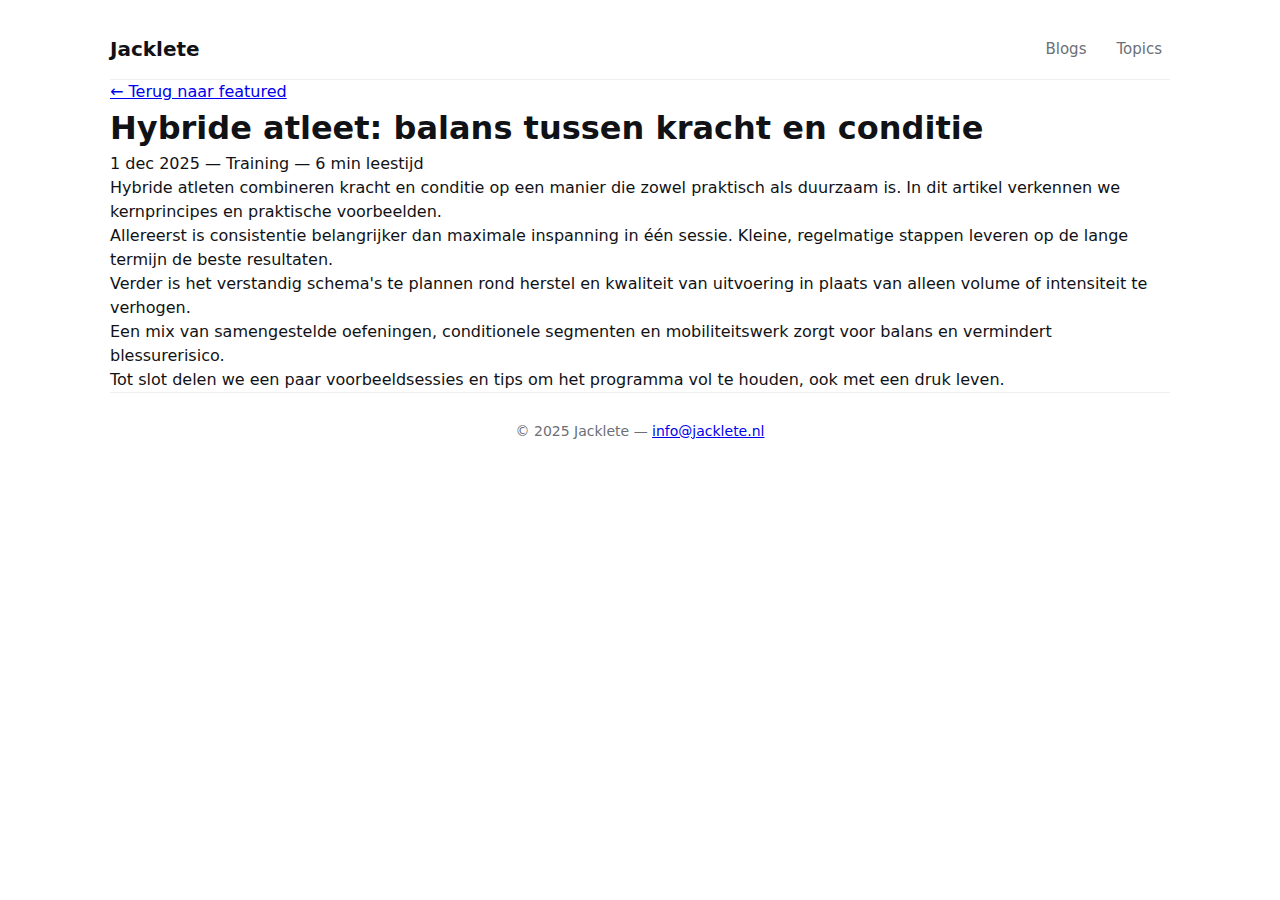
<file: posts/post-1.html>
<!DOCTYPE html>
<html lang="nl">
<head>
  <meta charset="utf-8" />
  <meta name="viewport" content="width=device-width,initial-scale=1" />
  <title>Hybride atleet — Jacklete</title>
  <link rel="stylesheet" href="../style.css" />
  <meta name="description" content="Hybride atleet - Jacklete" />
</head>
<body>
  <div class="container">
    <header class="site-header" role="banner">
      <div class="header-inner">
        <div class="logo">
          <a href="/" class="logo-link">Jacklete</a>
        </div>
        <nav class="main-nav" role="navigation" aria-label="Hoofdmenu">
          <a href="../index.html#featured" class="nav-link">Blogs</a>
          <a href="../index.html#topics" class="nav-link">Topics</a>
        </nav>
      </div>
    </header>

    <main class="post" role="main">
      <p><a href="../index.html#featured">← Terug naar featured</a></p>
      <h1>Hybride atleet: balans tussen kracht en conditie</h1>
      <p class="post-meta">1 dec 2025 — Training — 6 min leestijd</p>

      <p>Hybride atleten combineren kracht en conditie op een manier die zowel praktisch als duurzaam is. In dit artikel verkennen we kernprincipes en praktische voorbeelden.</p>
      <p>Allereerst is consistentie belangrijker dan maximale inspanning in één sessie. Kleine, regelmatige stappen leveren op de lange termijn de beste resultaten.</p>
      <p>Verder is het verstandig schema's te plannen rond herstel en kwaliteit van uitvoering in plaats van alleen volume of intensiteit te verhogen.</p>
      <p>Een mix van samengestelde oefeningen, conditionele segmenten en mobiliteitswerk zorgt voor balans en vermindert blessurerisico.</p>
      <p>Tot slot delen we een paar voorbeeldsessies en tips om het programma vol te houden, ook met een druk leven.</p>
    </main>

    <footer class="site-footer" role="contentinfo">
      <p>© <span id="year">2025</span> Jacklete — <a href="mailto:info@jacklete.nl">info@jacklete.nl</a></p>
    </footer>
  </div>

  <script src="../script.js"></script>
</body>
</html>
</file>
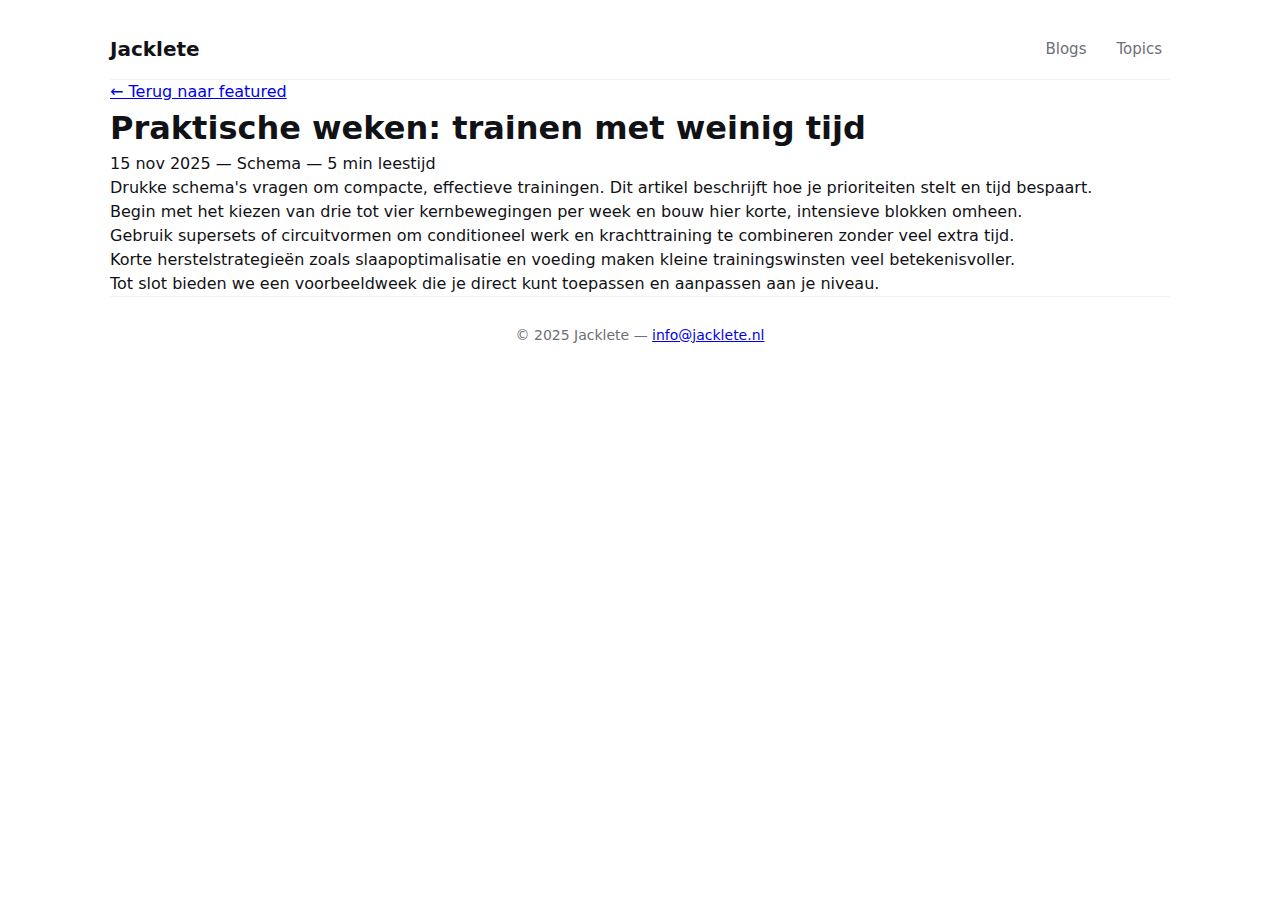
<file: posts/post-2.html>
<!DOCTYPE html>
<html lang="nl">
<head>
  <meta charset="utf-8" />
  <meta name="viewport" content="width=device-width,initial-scale=1" />
  <title>Praktische weken — Jacklete</title>
  <link rel="stylesheet" href="../style.css" />
  <meta name="description" content="Praktische weken - Jacklete" />
</head>
<body>
  <div class="container">
    <header class="site-header" role="banner">
      <div class="header-inner">
        <div class="logo">
          <a href="/" class="logo-link">Jacklete</a>
        </div>
        <nav class="main-nav" role="navigation" aria-label="Hoofdmenu">
          <a href="../index.html#featured" class="nav-link">Blogs</a>
          <a href="../index.html#topics" class="nav-link">Topics</a>
        </nav>
      </div>
    </header>

    <main class="post" role="main">
      <p><a href="../index.html#featured">← Terug naar featured</a></p>
      <h1>Praktische weken: trainen met weinig tijd</h1>
      <p class="post-meta">15 nov 2025 — Schema — 5 min leestijd</p>

      <p>Drukke schema's vragen om compacte, effectieve trainingen. Dit artikel beschrijft hoe je prioriteiten stelt en tijd bespaart.</p>
      <p>Begin met het kiezen van drie tot vier kernbewegingen per week en bouw hier korte, intensieve blokken omheen.</p>
      <p>Gebruik supersets of circuitvormen om conditioneel werk en krachttraining te combineren zonder veel extra tijd.</p>
      <p>Korte herstelstrategieën zoals slaapoptimalisatie en voeding maken kleine trainingswinsten veel betekenisvoller.</p>
      <p>Tot slot bieden we een voorbeeldweek die je direct kunt toepassen en aanpassen aan je niveau.</p>
    </main>

    <footer class="site-footer" role="contentinfo">
      <p>© <span id="year">2025</span> Jacklete — <a href="mailto:info@jacklete.nl">info@jacklete.nl</a></p>
    </footer>
  </div>

  <script src="../script.js"></script>
</body>
</html>
</file>
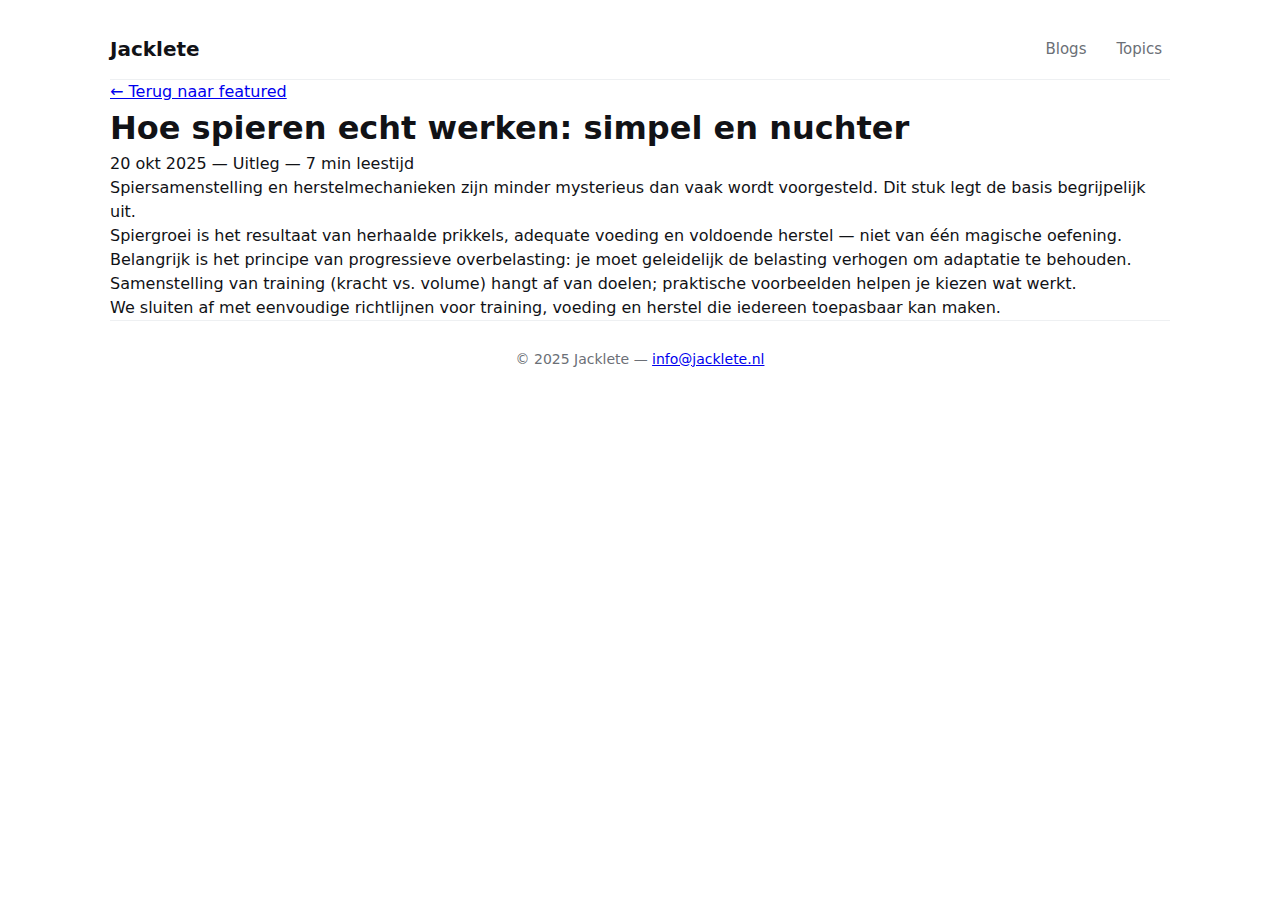
<file: posts/post-3.html>
<!DOCTYPE html>
<html lang="nl">
<head>
  <meta charset="utf-8" />
  <meta name="viewport" content="width=device-width,initial-scale=1" />
  <title>Hoe spieren echt werken — Jacklete</title>
  <link rel="stylesheet" href="../style.css" />
  <meta name="description" content="Hoe spieren werken - Jacklete" />
</head>
<body>
  <div class="container">
    <header class="site-header" role="banner">
      <div class="header-inner">
        <div class="logo">
          <a href="/" class="logo-link">Jacklete</a>
        </div>
        <nav class="main-nav" role="navigation" aria-label="Hoofdmenu">
          <a href="../index.html#featured" class="nav-link">Blogs</a>
          <a href="../index.html#topics" class="nav-link">Topics</a>
        </nav>
      </div>
    </header>

    <main class="post" role="main">
      <p><a href="../index.html#featured">← Terug naar featured</a></p>
      <h1>Hoe spieren echt werken: simpel en nuchter</h1>
      <p class="post-meta">20 okt 2025 — Uitleg — 7 min leestijd</p>

      <p>Spiersamenstelling en herstelmechanieken zijn minder mysterieus dan vaak wordt voorgesteld. Dit stuk legt de basis begrijpelijk uit.</p>
      <p>Spiergroei is het resultaat van herhaalde prikkels, adequate voeding en voldoende herstel — niet van één magische oefening.</p>
      <p>Belangrijk is het principe van progressieve overbelasting: je moet geleidelijk de belasting verhogen om adaptatie te behouden.</p>
      <p>Samenstelling van training (kracht vs. volume) hangt af van doelen; praktische voorbeelden helpen je kiezen wat werkt.</p>
      <p>We sluiten af met eenvoudige richtlijnen voor training, voeding en herstel die iedereen toepasbaar kan maken.</p>
    </main>

    <footer class="site-footer" role="contentinfo">
      <p>© <span id="year">2025</span> Jacklete — <a href="mailto:info@jacklete.nl">info@jacklete.nl</a></p>
    </footer>
  </div>

  <script src="../script.js"></script>
</body>
</html>
</file>
<file: style.css>
/* Base resets */
* {
  box-sizing: border-box;
  margin: 0;
  padding: 0;
}

/* Typography & colors */
:root {
  --bg: #ffffff;
  --text: #111216;
  --muted: #6b6f76;
  --accent: #e23b3b; /* red CTA */
  --container: 1100px;
  --radius: 12px;
  --card-border: rgba(17,17,17,0.06);
}

html, body {
  height: 100%;
}

body {
  font-family: Inter, system-ui, -apple-system, "Segoe UI", Roboto, "Helvetica Neue", Arial;
  background: var(--bg);
  color: var(--text);
  line-height: 1.5;
  -webkit-font-smoothing:antialiased;
  -moz-osx-font-smoothing:grayscale;
}

.container {
  max-width: var(--container);
  margin: 0 auto;
  padding: 20px;
}

/* Header */
.site-header {
  position: sticky;
  top: 0;
  background: #fff;
  border-bottom: 1px solid #eef0f2;
  z-index: 100;
}

.site-header .header-inner {
  display: flex;
  align-items: center;
  justify-content: space-between;
  gap: 16px;
  padding: 12px 0;
}

.logo-link {
  font-weight: 700;
  font-size: 20px;
  color: var(--text);
  text-decoration: none;
}

.main-nav {
  display: flex;
  gap: 14px;
}

.main-nav .nav-link {
  color: var(--muted);
  text-decoration: none;
  font-size: 15px;
  padding: 6px 8px;
  border-radius: 8px;
}

.main-nav .nav-link:hover,
.main-nav .nav-link:focus {
  color: var(--text);
  background: #fbf7f7;
}

/* Hero */
.hero {
  padding: 28px 0;
}

.hero-inner {
  display: grid;
  grid-template-columns: 1fr 280px;
  gap: 28px;
  align-items: center;
}

.hero-title { }
.hero-content h1 {
  font-size: 32px;
  line-height: 1.08;
  margin-bottom: 10px;
}

.hero-lead {
  color: var(--muted);
  max-width: 60ch;
  margin-bottom: 16px;
}

.subscribe {
  display: flex;
  gap: 8px;
  align-items: center;
}

.input-email {
  padding: 10px 12px;
  border: 1px solid #e6e8ea;
  border-radius: 8px;
  min-width: 220px;
}

.btn {
  padding: 10px 14px;
  border-radius: 999px;
  border: none;
  font-weight: 600;
  cursor: pointer;
}

.btn-red {
  background: var(--accent);
  color: #fff;
}

.hero-visual svg { display:block; border-radius: 10px; }

/* Featured */
.featured {
  padding: 28px 0;
}

.section-title {
  font-size: 20px;
  margin-bottom: 12px;
}

.featured-grid {
  display: grid;
  grid-template-columns: repeat(3, 1fr);
  gap: 18px;
}

.post-card {
  display: block;
  text-decoration: none;
  color: inherit;
  border-radius: var(--radius);
  overflow: hidden;
  border: 1px solid var(--card-border);
  background: #fff;
  box-shadow: 0 1px 4px rgba(16,24,32,0.04);
  transition: transform .15s ease, box-shadow .15s ease;
}

.post-card:hover {
  transform: translateY(-4px);
  box-shadow: 0 6px 18px rgba(16,24,32,0.08);
}

.card-image {
  width: 100%;
  height: 180px;
  object-fit: cover;
  display: block;
}

.card-body {
  padding: 12px 14px;
  background: #000; /* black caption bar style */
  color: #fff;
}

.card-meta {
  font-size: 12px;
  color: rgba(255,255,255,0.8);
  margin-bottom: 6px;
}

.meta-sep { margin: 0 6px; color: rgba(255,255,255,0.5); }

.card-title {
  font-size: 16px;
  margin: 0;
  color: #fff;
}

/* Topics */
.topics { padding: 28px 0; }

.topic-list {
  display: flex;
  gap: 10px;
  flex-wrap: wrap;
  margin-top: 12px;
}

.topic-link {
  display: inline-block;
  padding: 8px 12px;
  border-radius: 999px;
  background: #f6f7f8;
  color: var(--text);
  text-decoration: none;
  font-size: 14px;
  border: 1px solid #eef0f2;
}

.topic-link:hover { background: #fff; }

/* Footer */
.site-footer {
  padding: 28px 0 48px;
  border-top: 1px solid #eef0f2;
  color: var(--muted);
  font-size: 14px;
  text-align: center;
}

/* Accessibility helpers */
.visually-hidden {
  position: absolute !important;
  height: 1px; width: 1px;
  overflow: hidden;
  clip: rect(1px, 1px, 1px, 1px);
  white-space: nowrap;
}

/* Responsive adjustments */
@media (max-width: 900px) {
  .hero-inner { grid-template-columns: 1fr; }
  .hero-visual { display: none; }
  .featured-grid { grid-template-columns: 1fr 1fr; }
}

@media (max-width: 600px) {
  .container { padding: 14px; }
  .featured-grid { grid-template-columns: 1fr; }
  .card-image { height: 160px; }
  .hero-content h1 { font-size: 24px; }
  .input-email { min-width: 0; width: 100%; }
  .subscribe { flex-direction: column; align-items: stretch; }
  .btn { width: 100%; }
  .main-nav { display: none; }
}
</file>
